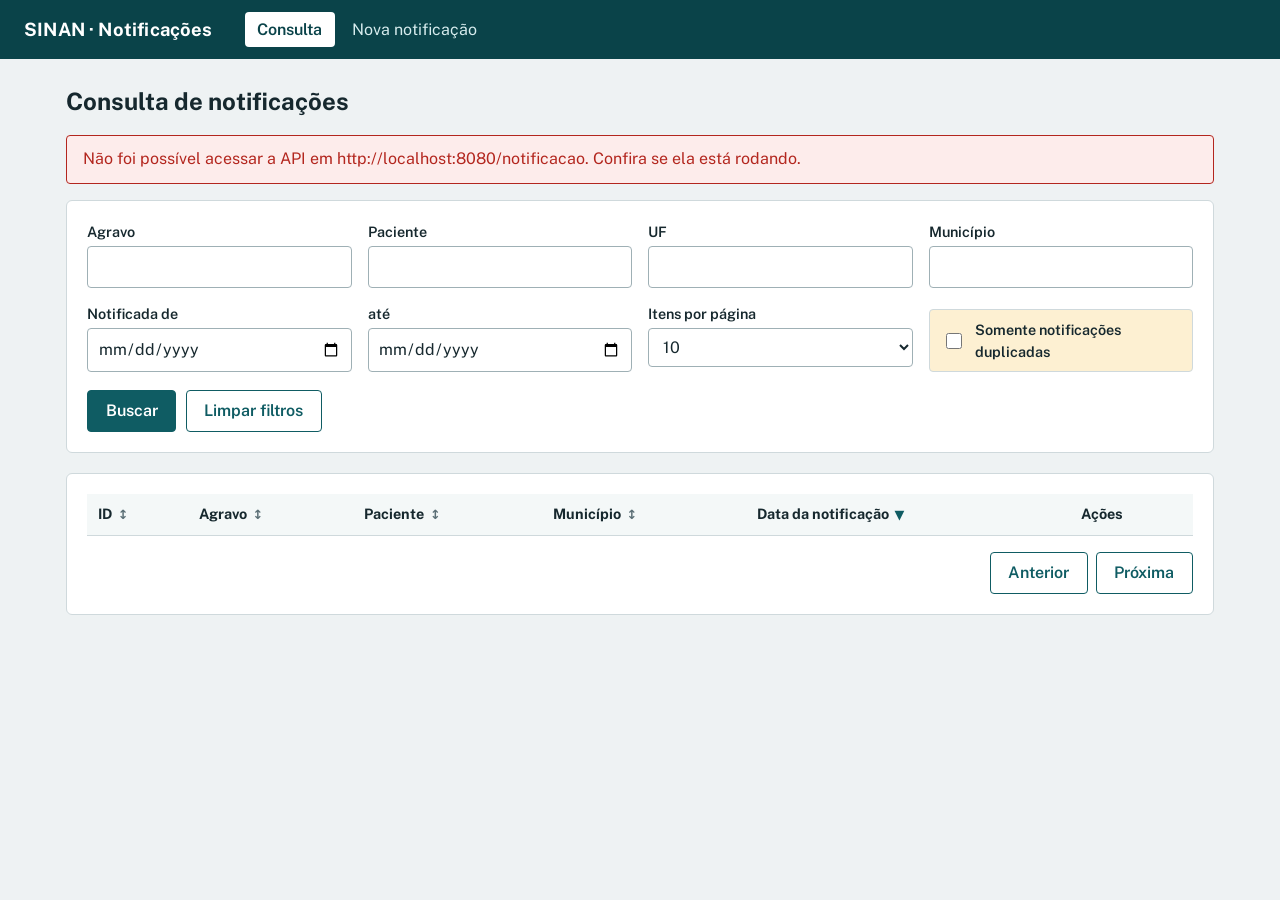
<file: sinan-frontend/index.html>
<!DOCTYPE html>
<html lang="pt-BR">
<head>
  <meta charset="UTF-8">
  <meta name="viewport" content="width=device-width, initial-scale=1.0">
  <title>Consulta de notificações · SINAN</title>
  <link rel="stylesheet" href="https://fonts.googleapis.com/css2?family=Public+Sans:wght@400;600;700&display=swap">
  <link rel="stylesheet" href="css/style.css">
</head>
<body>
  <header class="topo">
    <strong>SINAN · Notificações</strong>
    <nav><a href="index.html" aria-current="page">Consulta</a><a href="cadastro.html">Nova notificação</a></nav>
  </header>
  <main>
    <h1>Consulta de notificações</h1>
    <div id="aviso" class="aviso" role="status" hidden></div>

    <form id="filtros" class="painel" autocomplete="off">
      <div class="grade">
        <div class="campo"><label for="agravo">Agravo</label><input id="agravo" name="agravo"></div>
        <div class="campo"><label for="nomePaciente">Paciente</label><input id="nomePaciente" name="nomePaciente"></div>
        <div class="campo"><label for="ufNotificacao">UF</label><input id="ufNotificacao" name="ufNotificacao" maxlength="2"></div>
        <div class="campo"><label for="municipioNotificacao">Município</label><input id="municipioNotificacao" name="municipioNotificacao"></div>
        <div class="campo"><label for="dataNotificacaoDe">Notificada de</label><input id="dataNotificacaoDe" name="dataNotificacaoDe" type="date"></div>
        <div class="campo"><label for="dataNotificacaoAte">até</label><input id="dataNotificacaoAte" name="dataNotificacaoAte" type="date"></div>
        <div class="campo"><label for="tamanho">Itens por página</label>
          <select id="tamanho" name="tamanho"><option>10</option><option>20</option><option>50</option><option>100</option></select></div>
        <div class="campo check"><input id="duplicadas" name="duplicadas" type="checkbox" value="true"><label for="duplicadas">Somente notificações duplicadas</label></div>
      </div>
      <div class="acoes"><button type="submit">Buscar</button><button type="button" id="limpar" class="secundario">Limpar filtros</button></div>
    </form>

    <section class="painel" aria-live="polite">
      <div class="rolagem">
        <table>
          <thead><tr id="cabecalho"></tr></thead>
          <tbody id="corpo"></tbody>
        </table>
      </div>
      <p id="vazio" class="vazio" hidden>Nenhuma notificação encontrada. Ajuste os filtros ou <a href="cadastro.html">cadastre uma nova</a>.</p>
      <div class="paginacao">
        <span id="resumo"></span>
        <div><button id="anterior" class="secundario" type="button">Anterior</button><button id="proxima" class="secundario" type="button">Próxima</button></div>
      </div>
    </section>
  </main>

  <dialog id="confirmacao">
    <p id="confirmacaoTexto"></p>
    <div class="acoes"><button id="cancelar" class="secundario" type="button">Cancelar</button><button id="confirmar" class="perigo solido" type="button">Excluir</button></div>
  </dialog>
  <script src="js/api.js"></script>
  <script src="js/listagem.js"></script>
</body>
</html>
</file>
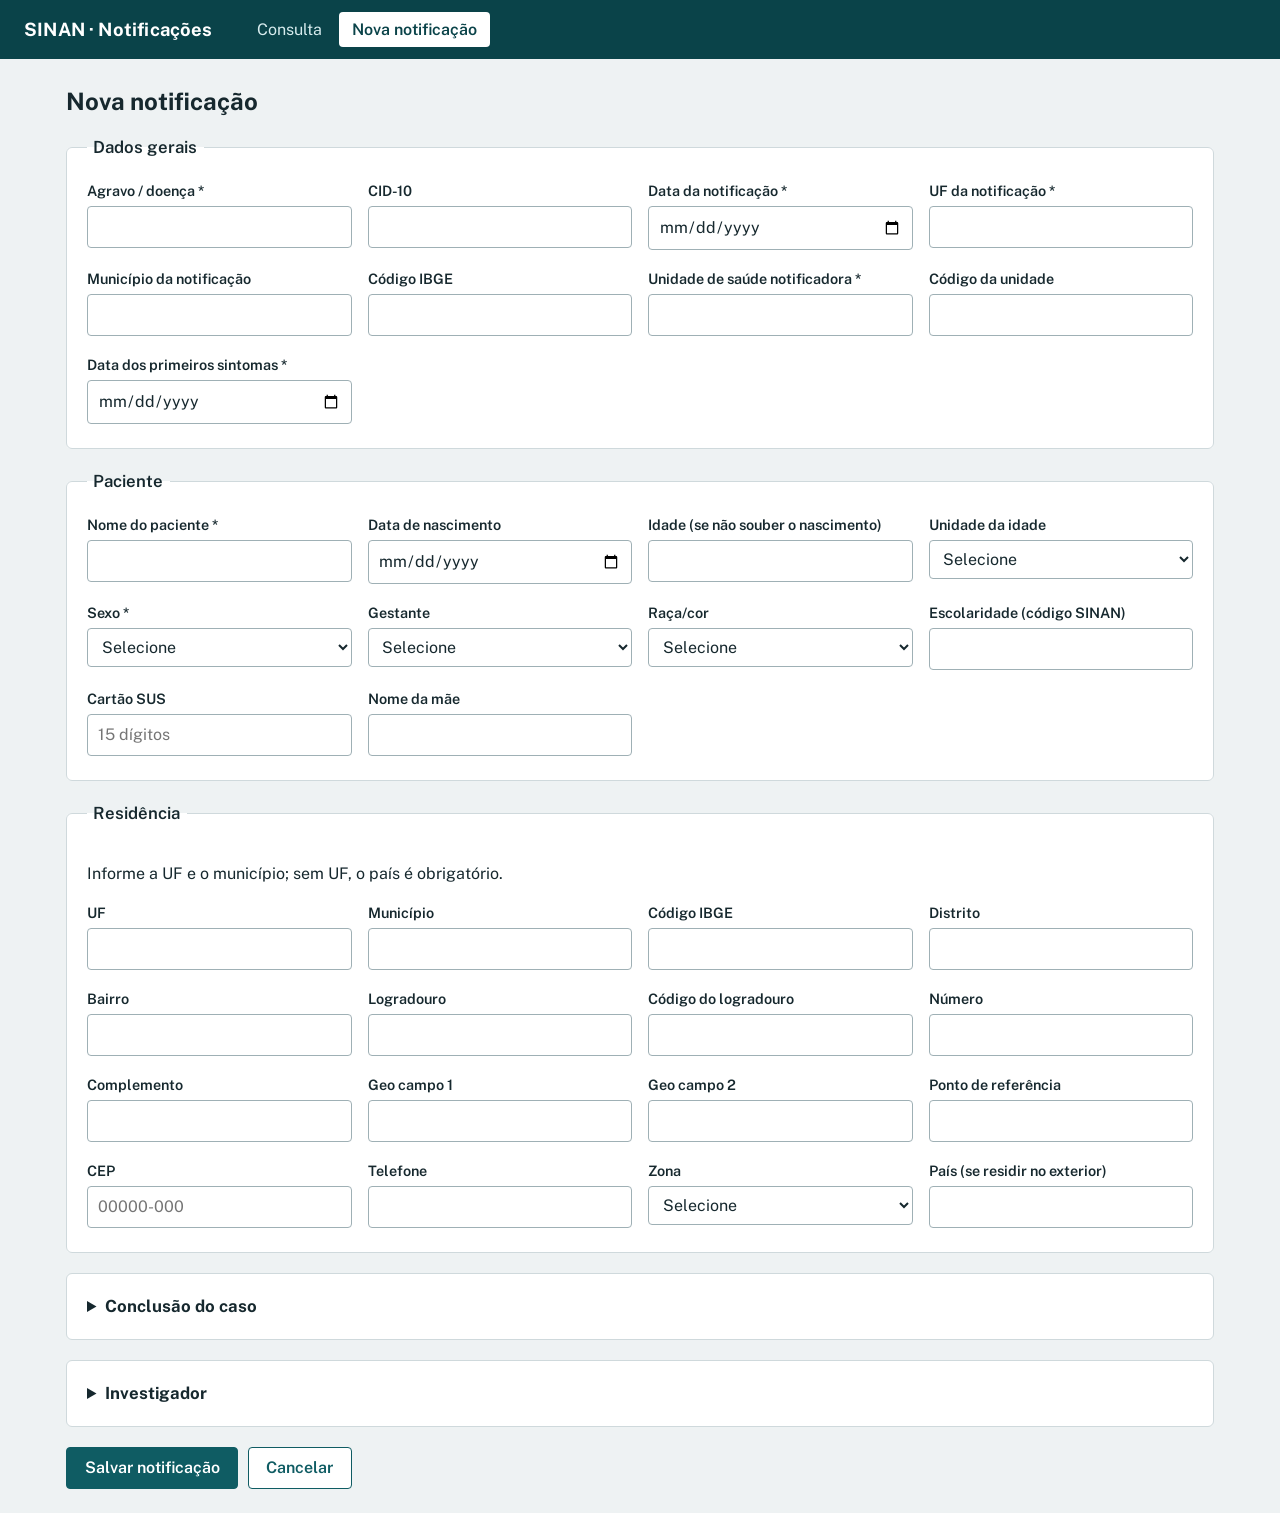
<file: sinan-frontend/cadastro.html>
<!DOCTYPE html>
<html lang="pt-BR">
<head>
  <meta charset="UTF-8">
  <meta name="viewport" content="width=device-width, initial-scale=1.0">
  <title>Notificação · SINAN</title>
  <link rel="stylesheet" href="https://fonts.googleapis.com/css2?family=Public+Sans:wght@400;600;700&display=swap">
  <link rel="stylesheet" href="css/style.css">
</head>
<body>
  <header class="topo">
    <strong>SINAN · Notificações</strong>
    <nav><a href="index.html">Consulta</a><a href="cadastro.html" aria-current="page">Nova notificação</a></nav>
  </header>
  <main>
    <h1 id="titulo">Nova notificação</h1>
    <div id="aviso" class="aviso erro-geral" role="alert" hidden></div>
    <form id="formulario" novalidate autocomplete="off">
      <div id="secoes"></div>
      <div class="acoes"><button type="submit" id="salvar">Salvar notificação</button><a class="botao secundario" href="index.html">Cancelar</a></div>
    </form>
  </main>
  <script src="js/api.js"></script>
  <script src="js/cadastro.js"></script>
</body>
</html>
</file>
<file: sinan-frontend/css/style.css>
:root{--fundo:#eef2f3;--painel:#fff;--tinta:#16282e;--suave:#5b6f76;--linha:#cfd9dc;--marca:#0f5c63;--marca-escura:#0a4349;--alerta:#9a5b00;--alerta-fundo:#fdf0d2;--perigo:#b3261e;--perigo-fundo:#fdeceb;--ok:#1b6b3a;--ok-fundo:#e3f4ea}
*{box-sizing:border-box}
body{margin:0;background:var(--fundo);color:var(--tinta);font:16px/1.5 "Public Sans",system-ui,-apple-system,"Segoe UI",Roboto,sans-serif}
a{color:var(--marca)}
:focus-visible{outline:3px solid #f2a900;outline-offset:2px}
.topo{background:var(--marca-escura);color:#fff;display:flex;flex-wrap:wrap;align-items:center;gap:.5rem 2rem;padding:.75rem 1.5rem}
.topo strong{font-size:1.15rem;letter-spacing:.01em}
.topo nav{display:flex;gap:.25rem}
.topo nav a{color:#d7ecee;text-decoration:none;padding:.35rem .8rem;border-radius:4px}
.topo nav a[aria-current=page]{background:#fff;color:var(--marca-escura);font-weight:600}
main{max-width:1180px;margin:1.5rem auto;padding:0 1rem}
h1{font-size:1.5rem;margin:0 0 1rem}
.painel{background:var(--painel);border:1px solid var(--linha);border-radius:6px;padding:1.25rem;margin-bottom:1.25rem}
.grade{display:grid;grid-template-columns:repeat(auto-fit,minmax(210px,1fr));gap:.9rem 1rem}
.campo{display:flex;flex-direction:column;gap:.25rem}
.campo label,legend{font-weight:600;font-size:.9rem}
input,select,textarea{font:inherit;color:inherit;padding:.5rem .6rem;border:1px solid #9fb0b5;border-radius:4px;background:#fff;width:100%}
textarea{min-height:5.5rem;resize:vertical}
input[aria-invalid=true],select[aria-invalid=true]{border-color:var(--perigo);background:var(--perigo-fundo)}
.erro{color:var(--perigo);font-size:.85rem;min-height:0}
.check{flex-direction:row;align-items:center;gap:.6rem;align-self:end;padding:.55rem .75rem;border:1px solid var(--linha);border-radius:4px;background:var(--alerta-fundo)}
.check input{width:1.15rem;height:1.15rem;accent-color:var(--alerta)}
.check label{font-weight:600}
.acoes{display:flex;flex-wrap:wrap;gap:.6rem;margin-top:1.1rem}
button,.botao{font:inherit;font-weight:600;border-radius:4px;border:1px solid var(--marca);background:var(--marca);color:#fff;padding:.5rem 1.1rem;cursor:pointer;text-decoration:none;display:inline-block}
button:hover,.botao:hover{background:var(--marca-escura)}
.secundario{background:#fff;color:var(--marca)}
.secundario:hover{background:#e3eff0}
.perigo{background:#fff;color:var(--perigo);border-color:var(--perigo)}
.perigo:hover{background:var(--perigo-fundo)}
button.perigo.solido{background:var(--perigo);color:#fff}
button:disabled{opacity:.5;cursor:not-allowed}
fieldset,details.painel{border:1px solid var(--linha);border-radius:6px;background:var(--painel);margin:0 0 1.25rem;padding:1.25rem}
legend{font-size:1.05rem;padding:0 .4rem}
summary{cursor:pointer;font-weight:700;font-size:1.05rem}
details[open]>summary{margin-bottom:1rem}
.aviso{padding:.7rem 1rem;border-radius:4px;margin-bottom:1rem;border:1px solid}
.aviso.ok{background:var(--ok-fundo);color:var(--ok);border-color:var(--ok)}
.aviso.erro-geral{background:var(--perigo-fundo);color:var(--perigo);border-color:var(--perigo)}
.aviso ul{margin:.3rem 0 0;padding-left:1.2rem}
.aviso[hidden]{display:none}
.rolagem{overflow-x:auto}
table{width:100%;border-collapse:collapse}
th,td{text-align:left;padding:.6rem .7rem;border-bottom:1px solid var(--linha);white-space:nowrap}
th{background:#f4f8f8;font-size:.9rem}
th button{all:unset;cursor:pointer;font-weight:700;display:inline-flex;gap:.35rem;align-items:center}
th button:focus-visible{outline:3px solid #f2a900}
th button .seta{color:var(--suave);font-size:.8rem}
th[aria-sort] button .seta{color:var(--marca)}
tr.dup td:first-child{box-shadow:inset 4px 0 0 var(--alerta)}
.selo{background:var(--alerta-fundo);color:var(--alerta);border:1px solid #e3c47a;border-radius:99px;font-size:.75rem;font-weight:700;padding:.05rem .55rem;margin-left:.4rem}
td.fim{text-align:right}
td.fim button{padding:.3rem .75rem;font-size:.9rem;margin-left:.3rem}
.vazio{padding:2rem 1rem;text-align:center;color:var(--suave)}
.paginacao{display:flex;flex-wrap:wrap;justify-content:space-between;align-items:center;gap:.75rem;margin-top:1rem}
.paginacao div{display:flex;gap:.5rem}
dialog{border:1px solid var(--linha);border-radius:8px;padding:1.5rem;max-width:26rem}
dialog::backdrop{background:rgba(10,30,34,.5)}
dialog .acoes{justify-content:flex-end}
@media (max-width:600px){.topo{padding:.75rem 1rem}.painel,fieldset,details.painel{padding:1rem}}
</file>
